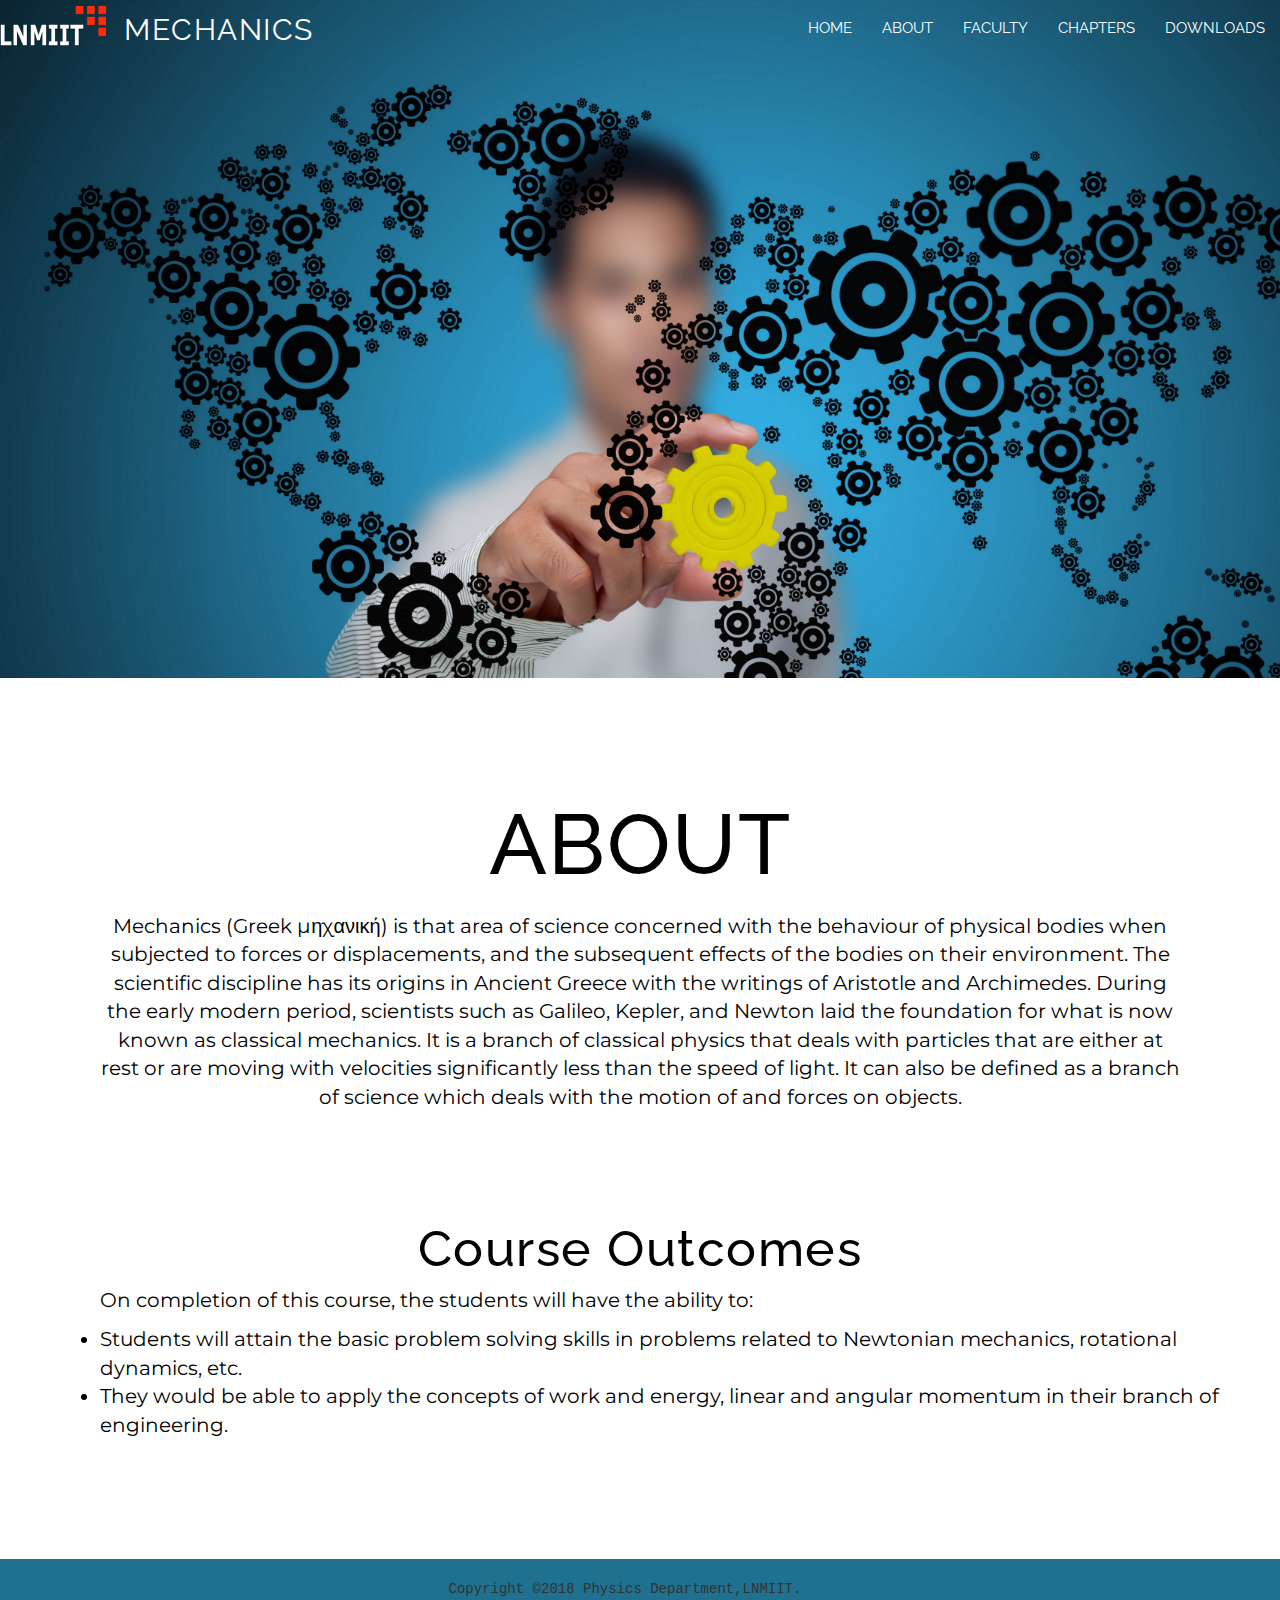
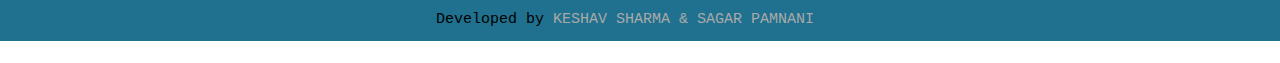
<file: index.html>
<html lang="en">
        <head>
          <title>MECHANICS</title>
          <link href="https://fonts.googleapis.com/css?family=Open+Sans" rel="stylesheet">
          <link href="mechanics.css" type="text/css" rel="stylesheet">
          <link rel="stylesheet" href="https://cdnjs.cloudflare.com/ajax/libs/font-awesome/4.7.0/css/font-awesome.min.css">
          <meta charset="utf-8">
          <meta name="viewport" content="width=device-width, initial-scale=1">
          <link rel="stylesheet" href="https://maxcdn.bootstrapcdn.com/bootstrap/3.3.7/css/bootstrap.min.css">
          <script src="https://ajax.googleapis.com/ajax/libs/jquery/3.2.1/jquery.min.js"></script>
          <script src="https://maxcdn.bootstrapcdn.com/bootstrap/3.3.7/js/bootstrap.min.js"></script>
          <script src="https://ajax.googleapis.com/ajax/libs/jquery/3.2.1/jquery.min.js"></script>
          <link href="https://fonts.googleapis.com/css?family=Playfair+Display" rel="stylesheet">
          <link href="https://fonts.googleapis.com/css?family=Montserrat" rel="stylesheet">
          <link href="https://fonts.googleapis.com/css?family=Raleway" rel="stylesheet">

        </head>

        <body>
          <!-- navbar-->
          <div id="home" class="container-fluid row" style="background-color:lightgrey;margin-top:-22px;padding-right: 0px;">
          <nav class="my-navbar container-fluid row navbar-static-top" style="position:relative;width:100%">
              <ul class="nav navbar-nav navbar-right smooth-scroll my-hover" style="margin-top:25px;">
                  <li><a href="#home" style="color:white;font-size:15px"><span></span>HOME</a></li>
                  <li><a href="#about" style="color:white;font-size:15px"><span></span>ABOUT</a></li>
                  <li><a href="faculty.html" style="color:white;font-size:15px"><span></span>FACULTY</a></li>
                  <li><a href="chapters.html" style="color:white;font-size:15px"><span></span>CHAPTERS</a></li>
                  <li><a href="downloads.html" style="color:white;font-size:15px"><span></span>DOWNLOADS</a></li>
                </ul>

                <ul class="nav navbar-nav my-hover smooth-scroll" style="margin-top:27px;">
                  <a href="https://www.lnmiit.ac.in"><img class="lnmiitlogo" align="left" src="images/lnmiitlogo.png" alt="lnmiit-logo"></a>
                  <li class="mech"><a href="index.html#home" style="color:white;font-size:30px;letter-spacing: 1.5px;">MECHANICS</a></li>
                </ul>
              </nav>
          </div>

          
          <!--about section -->
        <div class="container-fluid row" style="margin-top:100px">
          <h1 id="about" class="heading1" align="centre">ABOUT</h1>
          <p class="about" align="centre" style="padding-top: 10px;padding-left: 100px;padding-right: 100px;"> Mechanics (Greek μηχανική) is that area of science concerned with the behaviour of physical bodies when subjected to forces or displacements, and the subsequent effects of the bodies on their environment. The scientific discipline has its origins in Ancient Greece with the writings of Aristotle and Archimedes. During the early modern period, scientists such as Galileo, Kepler, and Newton laid the foundation for what is now known as classical mechanics. It is a branch of classical physics that deals with particles that are either at rest or are moving with velocities significantly less than the speed of light. It can also be defined as a branch of science which deals with the motion of and forces on objects.</p>
          <!--course outcome section -->
          <h2 id="course-out" class="heading2" align="centre">Course Outcomes</h2>
          <p class="co" align="centre" style="padding-left: 100px;">On completion of this course, the students will have the ability to:</p>
          <ul class="co" align="centre" style="list-style-type:disc;padding-left: 100px;">
            <li>Students will attain the basic problem solving skills in problems related to Newtonian mechanics,  rotational dynamics, etc.</li>
            <li>They would be able to apply the concepts of work and energy, linear and angular momentum in  their branch of engineering.</li>
          </ul>  
          <br><br>
        </div>

        <!-- footer--><!--copyright-->
                <div class="footer container-fluid" style="margin-top: 70px;">
                    <div class="col-md-12 col-xs-12 row">
                        <p id="copyright">Copyright ©2018 Physics Department,LNMIIT.</p>
                        <p id="developer">Developed by 
                        <a style="color: darkgrey;font-size: 15px;">KESHAV SHARMA & SAGAR PAMNANI</a></p>
                    </div>

                </div>
        </body>
        </html>
</file>
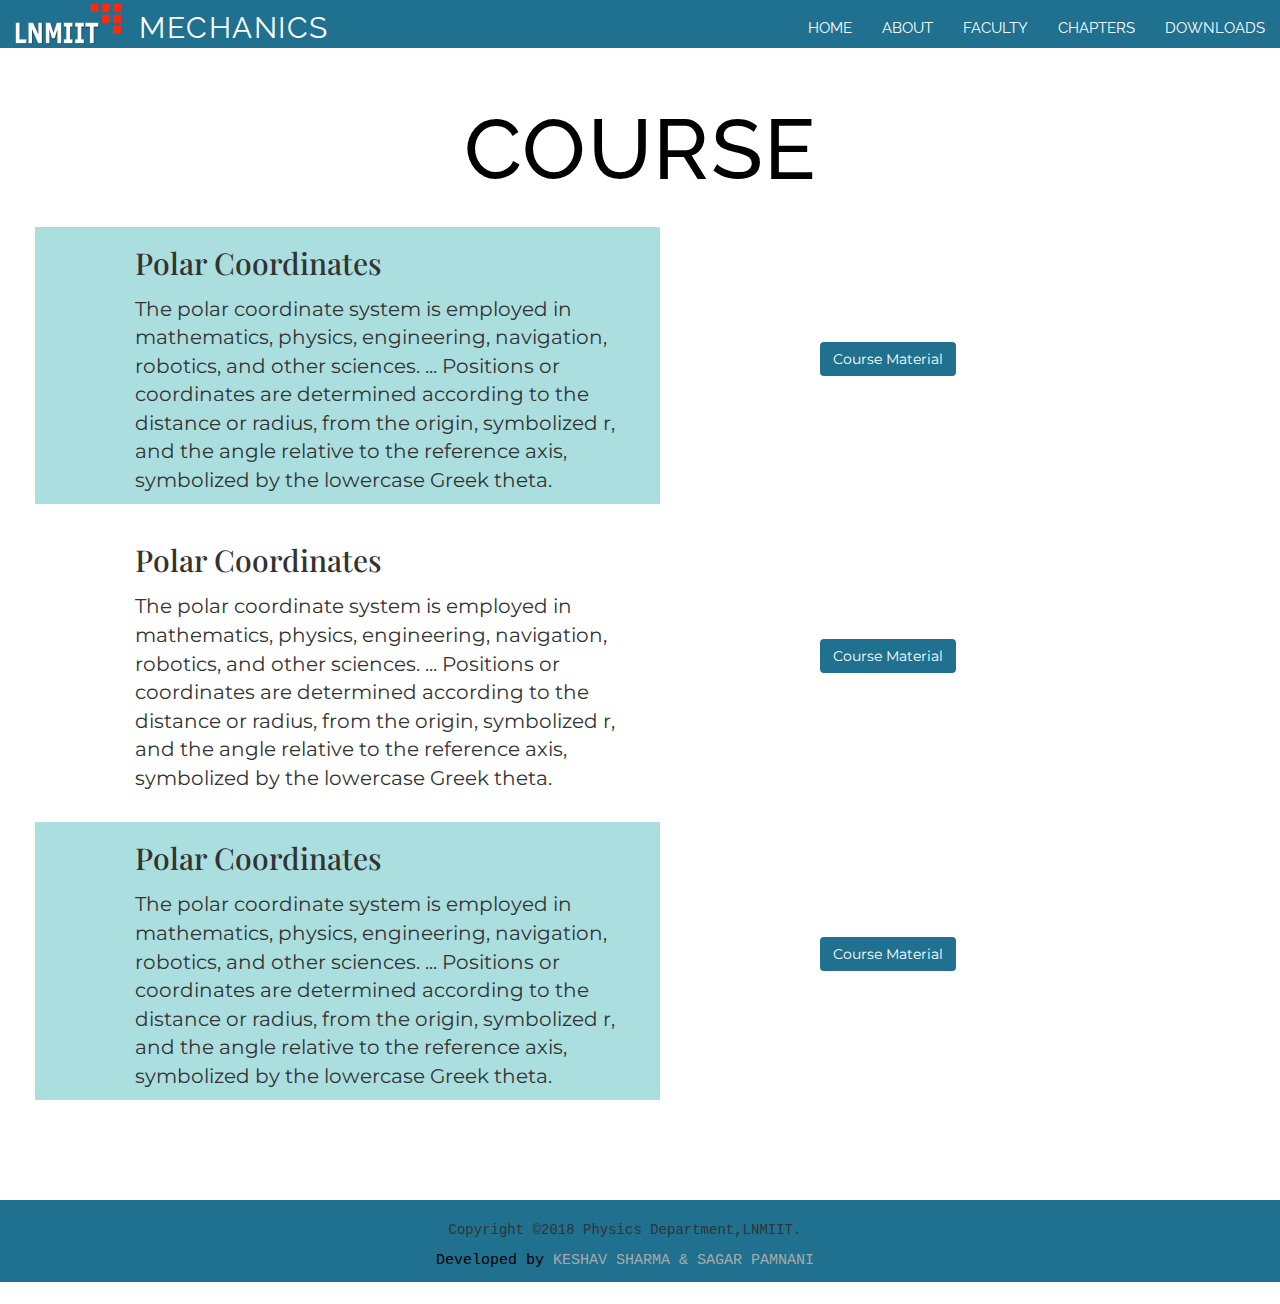
<file: chapters.html>
<html lang="en">
        <head>
          <title>MECHANICS</title>
          <link href="https://fonts.googleapis.com/css?family=Open+Sans" rel="stylesheet">
          <link href="mechanics.css" type="text/css" rel="stylesheet">
          <link rel="stylesheet" href="https://cdnjs.cloudflare.com/ajax/libs/font-awesome/4.7.0/css/font-awesome.min.css">
          <link href="https://fonts.googleapis.com/css?family=Playfair+Display" rel="stylesheet">
          <meta charset="utf-8">
          <meta name="viewport" content="width=device-width, initial-scale=1">
          <link rel="stylesheet" href="https://maxcdn.bootstrapcdn.com/bootstrap/3.3.7/css/bootstrap.min.css">
          <script src="https://ajax.googleapis.com/ajax/libs/jquery/3.2.1/jquery.min.js"></script>
          <script src="https://maxcdn.bootstrapcdn.com/bootstrap/3.3.7/js/bootstrap.min.js"></script>
          <script src="https://ajax.googleapis.com/ajax/libs/jquery/3.2.1/jquery.min.js"></script>
          <link href="https://fonts.googleapis.com/css?family=Playfair+Display" rel="stylesheet">
          <link href="https://fonts.googleapis.com/css?family=Montserrat" rel="stylesheet">
          <link href="https://fonts.googleapis.com/css?family=Raleway" rel="stylesheet">

        </head>

        <body>
          <!-- navbar-->
          <div id="home" class="container-fluid" style="margin-top:-22px">
          <nav class="my-navbar2 container-fluid row navbar-static-top" style="position:fixed;width:100%">
              <ul class="nav navbar-nav navbar-right smooth-scroll my-hover" style="margin-top:25px;">
                  <li><a href="index.html#home" style="color:white;font-size:15px"><span></span>HOME</a></li>
                  <li><a href="index.html#about" style="color:white;font-size:15px"><span></span>ABOUT</a></li>
                  <li><a href="faculty.html" style="color:white;font-size:15px"><span></span>FACULTY</a></li>
                  <li><a href="chapters.html" style="color:white;font-size:15px"><span></span>CHAPTERS</a></li>
                  <li><a href="downloads.html" style="color:white;font-size:15px"><span></span>DOWNLOADS</a></li>
                </ul>

                <ul class="nav navbar-nav my-hover smooth-scroll" style="margin-top:25px;">
                  <a href="https://www.lnmiit.ac.in"><img class="lnmiitlogo" align="left" src="images/lnmiitlogo.png" alt="lnmiit-logo"></a>
                  <li class="mech"><a href="index.html#home" style="color:white;font-size:30px;letter-spacing: 1.5px;">MECHANICS</a></li>
                </ul>
              </nav>
          </div>
          <div class="container-fluid row" style="margin-top:95px">
            <h1 class="heading1" style="margin-top: 30px;" align="centre">COURSE</h1>
          </div>
          <div class="container-fluid row" style="width: 100%;margin-left: 20px;">
          <div class="col-md-6 col-xs-12" align="centre" style="margin-top: 20px; padding-left: 100px; background-color: #abdede;">
            <h2 id="ch1">Polar Coordinates</h2>
            <p id="pch1">
              The polar coordinate system is employed in mathematics, physics, engineering, navigation, robotics, and other sciences. ... Positions or coordinates are determined according to the distance or radius, from the origin, symbolized r, and the angle relative to the reference axis, symbolized by the lowercase Greek theta.
            </p>
           </div>
           <div class="col-md-4 col-xs-12" align="centre" style="margin-top: 85px;padding-left: 160px;">
            <a href="polar.html" style="font-size: 20px;color: white;font-family: 'Montserrat', sans-serif;"><button class="btn">Course Material</button></a>
           </div>
          </div>
           <div class="container-fluid row" style="width: 100%;margin-left: 20px;">
          <div class="col-md-6 col-xs-12" align="centre" style="margin-top: 20px; padding-left: 100px;">
            <h2 id="ch1">Polar Coordinates</h2>
            <p id="pch1">
              The polar coordinate system is employed in mathematics, physics, engineering, navigation, robotics, and other sciences. ... Positions or coordinates are determined according to the distance or radius, from the origin, symbolized r, and the angle relative to the reference axis, symbolized by the lowercase Greek theta.
            </p>
           </div>
           <div class="col-md-4 col-xs-12" align="centre" style="margin-top: 85px;padding-left: 160px;">
            <a href="polar.html" style="font-size: 20px;color: white;font-family: 'Montserrat', sans-serif;"><button class="btn">Course Material</button></a>
           </div>
         </div>
         <div class="container-fluid row" style="width: 100%;margin-left: 20px;">
          <div class="col-md-6 col-xs-12" align="centre" style="margin-top: 20px; padding-left: 100px; background-color: #abdede;">
            <h2 id="ch1">Polar Coordinates</h2>
            <p id="pch1">
              The polar coordinate system is employed in mathematics, physics, engineering, navigation, robotics, and other sciences. ... Positions or coordinates are determined according to the distance or radius, from the origin, symbolized r, and the angle relative to the reference axis, symbolized by the lowercase Greek theta.
            </p>
           </div>
           <div class="col-md-4 col-xs-12" align="centre" style="margin-top: 85px;padding-left: 160px;">
            <a href="polar.html" style="font-size: 20px;color: white;font-family: 'Montserrat', sans-serif;"><button class="btn">Course Material</button></a>
           </div>
          </div>

          <!-- footer-->
                <div class="footer container-fluid" style="margin-top: 100px;">
                    <div class="col-md-12 col-xs-12 row">
                        <p id="copyright">Copyright ©2018 Physics Department,LNMIIT.</p>
                        <p id="developer">Developed by 
                        <a style="color: darkgrey;font-size: 15px;">KESHAV SHARMA & SAGAR PAMNANI</a></p>
                    </div>

                </div>
        </body>
      </html>
</file>
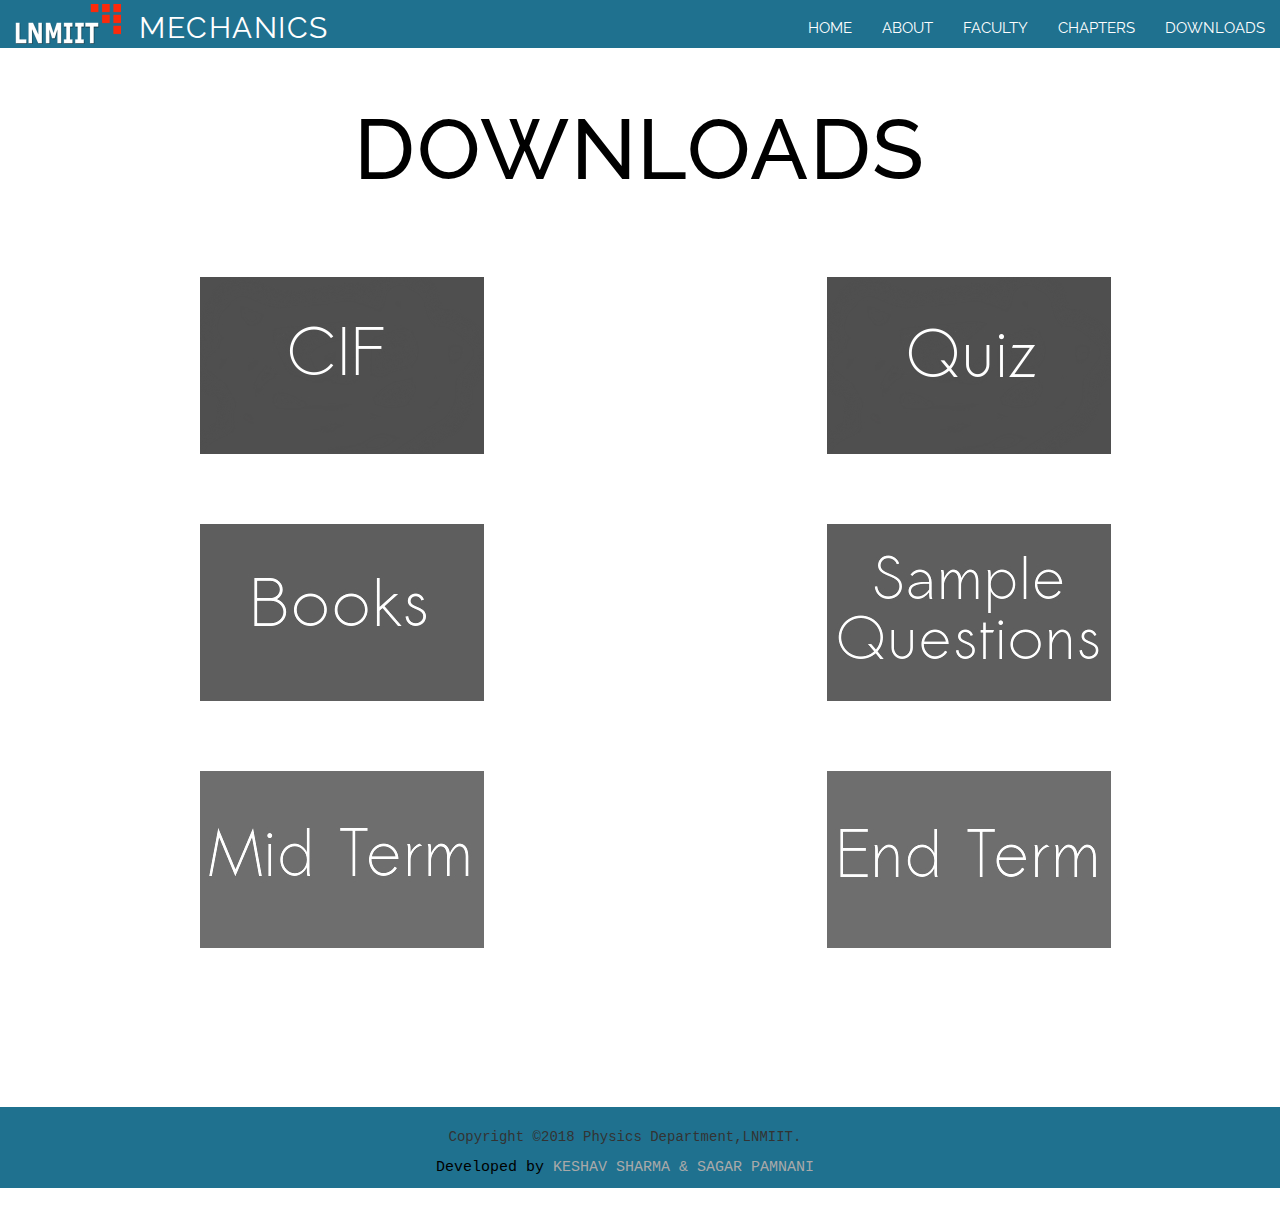
<file: downloads.html>
<html lang="en">
        <head>
          <title>MECHANICS</title>
          <link href="https://fonts.googleapis.com/css?family=Open+Sans" rel="stylesheet">
          <link href="mechanics.css" type="text/css" rel="stylesheet">
          <link rel="stylesheet" href="https://cdnjs.cloudflare.com/ajax/libs/font-awesome/4.7.0/css/font-awesome.min.css">
          <meta charset="utf-8">
          <meta name="viewport" content="width=device-width, initial-scale=1">
          <link rel="stylesheet" href="https://maxcdn.bootstrapcdn.com/bootstrap/3.3.7/css/bootstrap.min.css">
          <script src="https://ajax.googleapis.com/ajax/libs/jquery/3.2.1/jquery.min.js"></script>
          <script src="https://maxcdn.bootstrapcdn.com/bootstrap/3.3.7/js/bootstrap.min.js"></script>
          <script src="https://ajax.googleapis.com/ajax/libs/jquery/3.2.1/jquery.min.js"></script>
          <link href="https://fonts.googleapis.com/css?family=Playfair+Display" rel="stylesheet">
          <link href="https://fonts.googleapis.com/css?family=Montserrat" rel="stylesheet">
          <link href="https://fonts.googleapis.com/css?family=Raleway" rel="stylesheet">
          <meta name="viewport" content="width=device-width, initial-scale=1">
        </head>

        <body>
          <!-- navbar-->
          <div id="home" class="container-fluid" style="margin-top:-22px">
          <nav class="my-navbar2 container-fluid row navbar-static-top" style="position:fixed;width:100%">
              <ul class="nav navbar-nav navbar-right smooth-scroll my-hover" style="margin-top:25px;">
                  <li><a href="index.html#home" style="color:white;font-size:15px"><span></span>HOME</a></li>
                  <li><a href="index.html#about" style="color:white;font-size:15px"><span></span>ABOUT</a></li>
                  <li><a href="faculty.html" style="color:white;font-size:15px"><span></span>FACULTY</a></li>
                  <li><a href="chapters.html" style="color:white;font-size:15px"><span></span>CHAPTERS</a></li>
                  <li><a href="downloads.html" style="color:white;font-size:15px"><span></span>DOWNLOADS</a></li>
                </ul>

                <ul class="nav navbar-nav my-hover smooth-scroll" style="margin-top:25px;">
                  <a href="https://www.lnmiit.ac.in"><img class="lnmiitlogo" align="left" src="images/lnmiitlogo.png" alt="lnmiit-logo"></a>
                  <li class="mech"><a href="index.html#home" style="color:white;font-size:30px;letter-spacing: 1.5px;">MECHANICS</a></li>
                </ul>
              </nav>
          </div>
          <div class="container-fluid row" style="margin-top:95px">
            <h1 class="heading1" style="margin-top: 30px;" align="centre">DOWNLOADS</h1>
          </div>
           <div class="col-md-4 my-hover" style="margin-top: 70px; padding-left: 200px;">
            <a href="documents/cif.doc"><img src="images/b1.jpg" class="dpics"></a>
           </div>
           <div class="col-md-8 my-hover" style="margin-top: 70px;padding-left: 400px;">
            <a href="#"><img src="images/b2.jpg" class="dpics"></a>
           </div>
           <div class="col-md-4 my-hover" style="margin-top: 70px; padding-left: 200px;">
            <a href="#"><img src="images/b3.jpg" class="dpics"></a>
           </div>
           <div class="col-md-8 my-hover" style="margin-top: 70px;padding-left: 400px;">
            <a href="#"><img src="images/b4.jpg" class="dpics"></a>
           </div>
           <div class="col-md-4 my-hover" style="margin-top: 70px; padding-left: 200px;">
            <a href="#"><img src="images/b5.jpg" class="dpics"></a>
           </div>
           <div class="col-md-8 my-hover" style="margin-top: 70px;padding-left: 400px;">
            <a href="#"><img src="images/b6.jpg" class="dpics"></a>
           </div>
           <!-- footer-->
                <div class="footer container-fluid" style="margin-top: 900px;">
                    <div class="col-md-12 col-xs-12 row">
                        <p id="copyright">Copyright ©2018 Physics Department,LNMIIT.</p>
                        <p id="developer">Developed by 
                        <a style="color: darkgrey;font-size: 15px;">KESHAV SHARMA & SAGAR PAMNANI</a></p>
                    </div>

                </div>
        </body>
      </html>
</file>
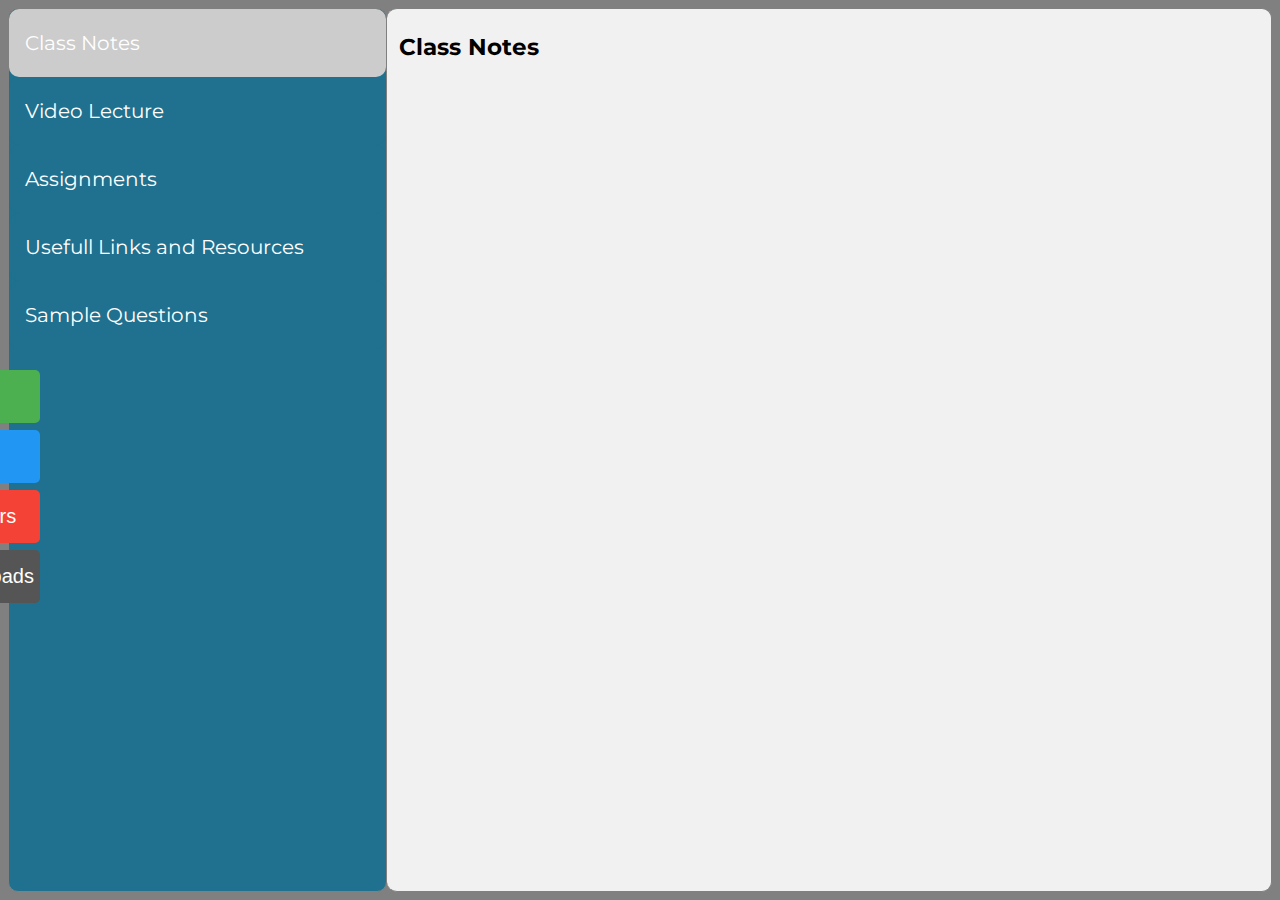
<file: polar.html>
<html lang="en">
<head>
<title>MECHANICS</title>

<meta name="viewport" content="width=device-width, initial-scale=1">
<link href="https://fonts.googleapis.com/css?family=Playfair+Display" rel="stylesheet">
<link href="https://fonts.googleapis.com/css?family=Montserrat" rel="stylesheet">
<link href="https://fonts.googleapis.com/css?family=Raleway" rel="stylesheet">
<style>
*  {box-sizing: border-box ;border-radius: 10px;}
body {font-family: "Lato", sans-serif; background-color: grey}

/* Style the tab */
.tab {
    float: left;
    border: 1px solid grey;
    border-radius: 10px;
    background-color: #1f718f;
    width: 30%;
    height: 100%;
}

/* Style the buttons inside the tab */
.tab button {
    display: block;
    background-color: inherit;
    color: white;
    padding: 22px 16px;
    width: 100%;
    border: none;
    outline: none;
    text-align: left;
    cursor: pointer;
    transition: 0.3s;
    font-size: 20px;
    font-family: 'Montserrat', serif;
}

/* Change background color of buttons on hover */
.tab button:hover {
    background-color: #ddd;
}

/* Create an active/current "tab button" class */
.tab button.active {
    background-color: #ccc;
}

/* Style the tab content */
.tabcontent {
    float: left;
    padding: 0px 12px;
    border: 1px solid grey;
    border-radius: 10px;
    width: 70%;
    border-left: none;
    height:100%;
    background-color: #f1f1f1;
    font-size: 20px;
    font-family: 'Montserrat', serif;
}
}
</style>
<style>
video {
    width: 100%;
    height: auto;
}
@media only screen and (min-width: 600px) {
    .col-s-1 {width: 8.33%;}
    .col-s-2 {width: 16.66%;}
    .col-s-3 {width: 25%;}
    .col-s-4 {width: 33.33%;}
    .col-s-5 {width: 41.66%;}
    .col-s-6 {width: 50%;}
    .col-s-7 {width: 58.33%;}
    .col-s-8 {width: 66.66%;}
    .col-s-9 {width: 75%;}
    .col-s-10 {width: 83.33%;}
    .col-s-11 {width: 91.66%;}
    .col-s-12 {width: 100%;}
}
@media only screen and (min-width: 768px) {
    .col-1 {width: 8.33%;}
    .col-2 {width: 16.66%;}
    .col-3 {width: 25%;}
    .col-4 {width: 33.33%;}
    .col-5 {width: 41.66%;}
    .col-6 {width: 50%;}
    .col-7 {width: 58.33%;}
    .col-8 {width: 66.66%;}
    .col-9 {width: 75%;}
    .col-10 {width: 83.33%;}
    .col-11 {width: 91.66%;}
    .col-12 {width: 100%;}
}
</style>
<style>
#mySidenav a {
    position: absolute;
    left: -80px;
    transition: 0.3s;
    padding: 15px;
    width: 120px;
    text-decoration: none;
    font-size: 20px;
    color: white;
    border-radius: 0 5px 5px 0;
    margin-top: 350px;
}

#mySidenav a:hover {
    left: 0;
}

#home {
    top: 20px;
    background-color: #4CAF50;
}

#about {
    top: 80px;
    background-color: #2196F3;
}

#chapters {
    top: 140px;
    background-color: #f44336;
}

#downloads {
    top: 200px;
    background-color: #555
}
</style>
</head>
<body>
<div class="tab">
  <button class="tablinks" onclick="openCity(event, 'notes')" id="defaultOpen">Class Notes</button>
  <button class="tablinks" onclick="openCity(event, 'video')">Video Lecture</button>
  <button class="tablinks" onclick="openCity(event, 'assignment')">Assignments</button>
  <button class="tablinks" onclick="openCity(event, 'usefull')">Usefull Links and Resources</button>
  <button class="tablinks" onclick="openCity(event, 'sampleq')">Sample Questions</button>
</div>

<div id="notes" class="tabcontent">
  <h3>Class Notes</h3>
  <p></p>
</div>

<div id="video" class="tabcontent">
  <h3>Video Lecture</h3>
  <iframe width="100%" height="500vh" src="https://www.youtube-nocookie.com/embed/iZGHapIoqOw?rel=0&amp;showinfo=0" frameborder="0" allow="autoplay; encrypted-media" allowfullscreen></iframe>
</div>

<div id="assignment" class="tabcontent">
  <h3>Assignments</h3>
  <p></p>
</div>

<div id="usefull" class="tabcontent">
  <h3>Usefull Links and Resources</h3>
  <p></p>
</div>

<div id="sampleq" class="tabcontent">
  <h3>Sample Questions</h3>
  <p></p>
</div>

<div id="mySidenav" class="sidenav">
  <a href="index.html#home" id="home">Home</a>
  <a href="index.html#about" id="about">About</a>
  <a href="chapters.html" id="chapters">Chapters</a>
  <a href="downloads.html" id="downloads">Downloads</a>
</div>
<script>
function openCity(evt, cityName) {
    var i, tabcontent, tablinks;
    tabcontent = document.getElementsByClassName("tabcontent");
    for (i = 0; i < tabcontent.length; i++) {
        tabcontent[i].style.display = "none";
    }
    tablinks = document.getElementsByClassName("tablinks");
    for (i = 0; i < tablinks.length; i++) {
        tablinks[i].className = tablinks[i].className.replace(" active", "");
    }
    document.getElementById(cityName).style.display = "block";
    evt.currentTarget.className += " active";
}

// Get the element with id="defaultOpen" and click on it
document.getElementById("defaultOpen").click();
</script>
</body>
</html>
</file>
<file: mechanics.css>
/*----navbar ----*/
      .my-navbar{
        background-image: url("images/mechanics2.jpg");
        background-attachment: fixed;
        background-position: all;
        background-repeat: no-repeat;
        background-size: cover;
        opacity:1;
        width: 100%;
        height: 700px;
        font-size: 25px;
        font-style: normal;
        font-family:'Raleway',serif;
        color: black;
      }
      .my-navbar2{
        background-color: #1f718f;
        height: 70px;
        font-size: 25px;
        font-style: normal;
        font-family:'Raleway',sans-serif;
      }
      .my-hover a:hover {
        opacity: 0.5;
        background-color: transparent !important;
        color: transparent; !important;
      }
      /*---- mechanics----*/
      .heading1{
        font-family: 'Raleway', sans-serif;
        letter-spacing: 1.5px;
        font-size: 85px;
        color: black;
        text-align: center;
      }
      .about{
        font-family:'Montserrat', sans-serif;
        text-align: center;
        font-size:20px;
        color:black;
      }
      /*----about heading ----*/
      .heading2{
        font-family: 'Raleway', sans-serif;
        letter-spacing: 1.5px;
        font-size: 50px;
        padding-top: 90px;
        color: black;
        text-align: center;
      }
      /*---course outcome----*/
      .co{
        font-family:'Montserrat', sans-serif;
        font-size:20px;
        color:black;
      }
      /*---faculty----*/
      .card{border:.1px white;padding-top: 5px;height: 40vh;font-size: 15px;font-family: 'Montserrat', sans-serif}
      .card img{max-width: 20vh;max-height: 23vh;}
      /*---- footer----*/
      .footer{
         left: 0;
         bottom: 0;
         padding-top: 20px;
         background-color: #1f718f; !important;
         text-align: center;
         font-family: courier;
      }
      .footer a{text-decoration: none;}
      #developer{
        font-size: 15px;
        color: black; 
      }
      .lnmiitlogo{
       padding-top: 1px;
       margin-top: 0px;
      }
      #ch1{
        font-family: 'Playfair Display', serif;
        font-size: 30px;
      }
      #pch1{
        padding-top: 5px;
        font-family: 'Montserrat', sans-serif;
        font-size: 20px;
      }
      .btn{
        border: none;
        color: white !important;
        padding: 14px 28px;
        font-size: 20px;
        background-color: #1f718f;
        margin-top: 50px;
      }
      .btn:hover {background:  #0b7dda;}
</file>
